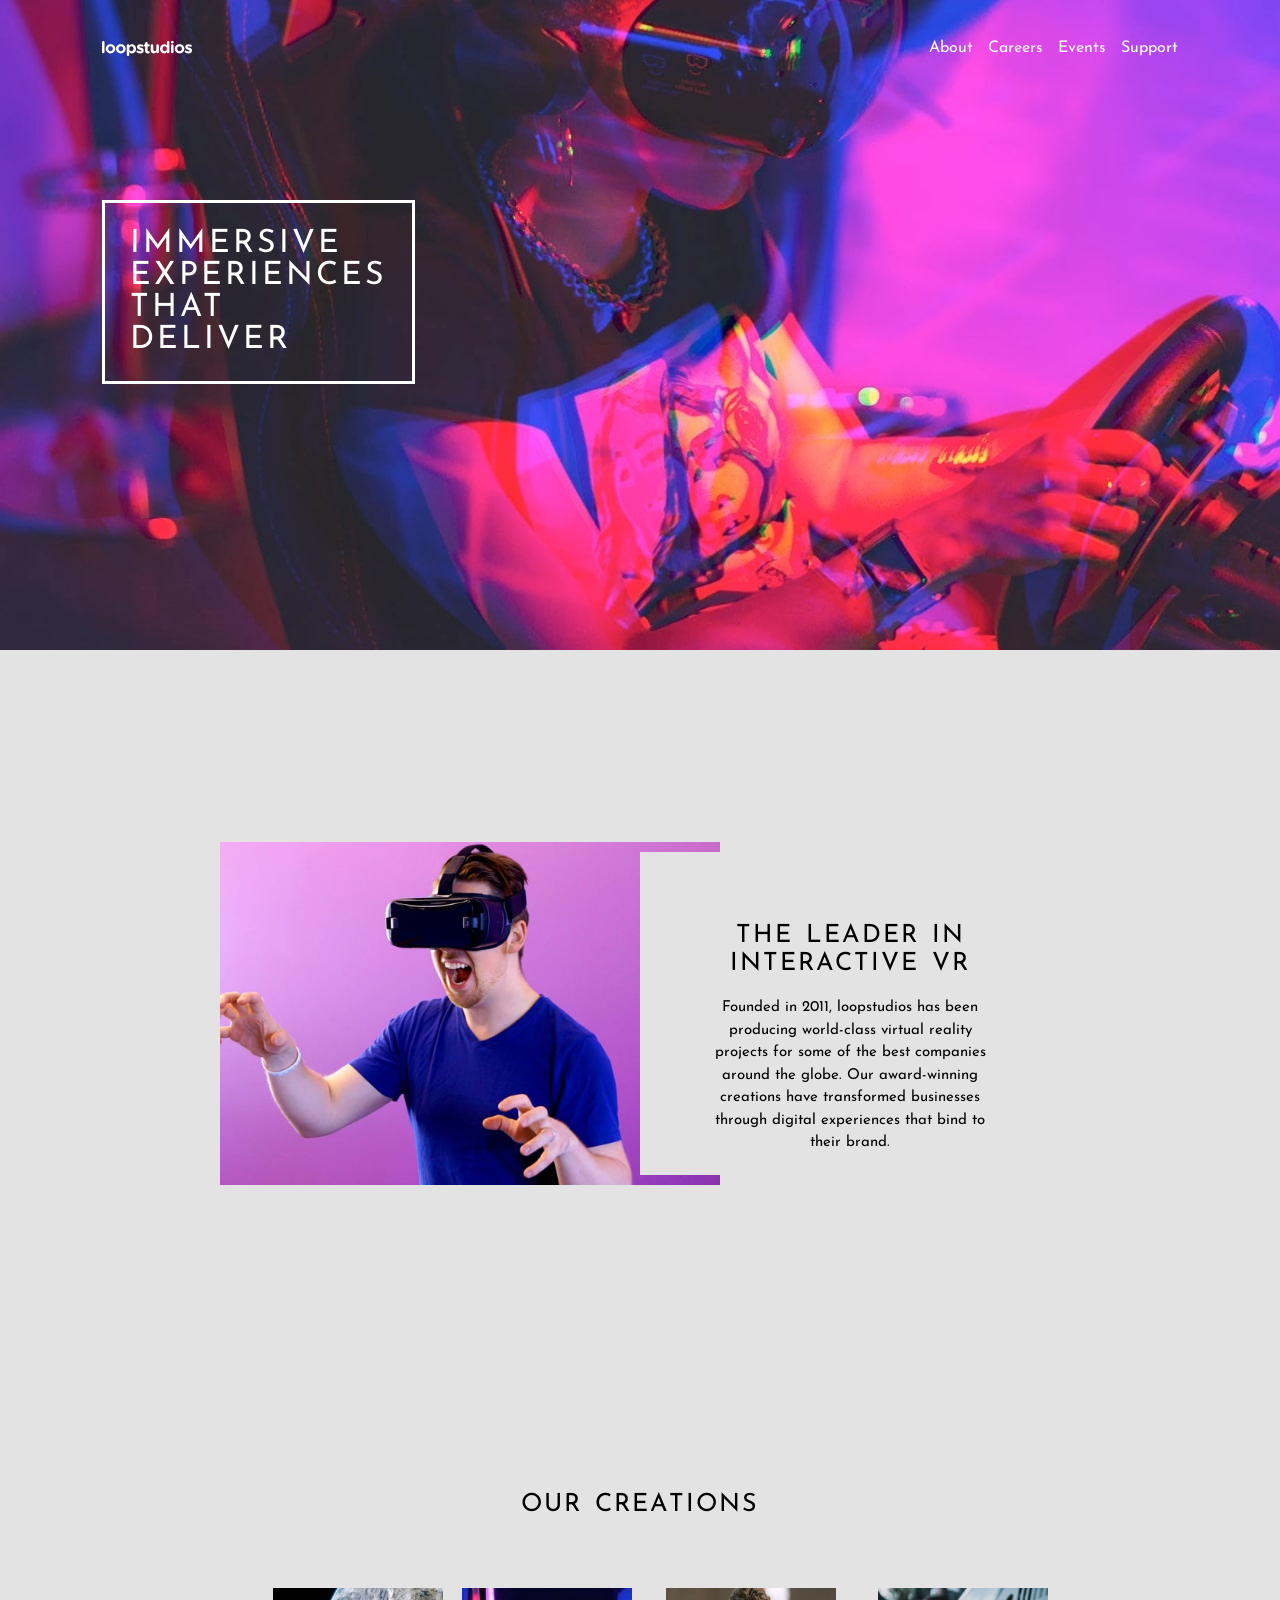
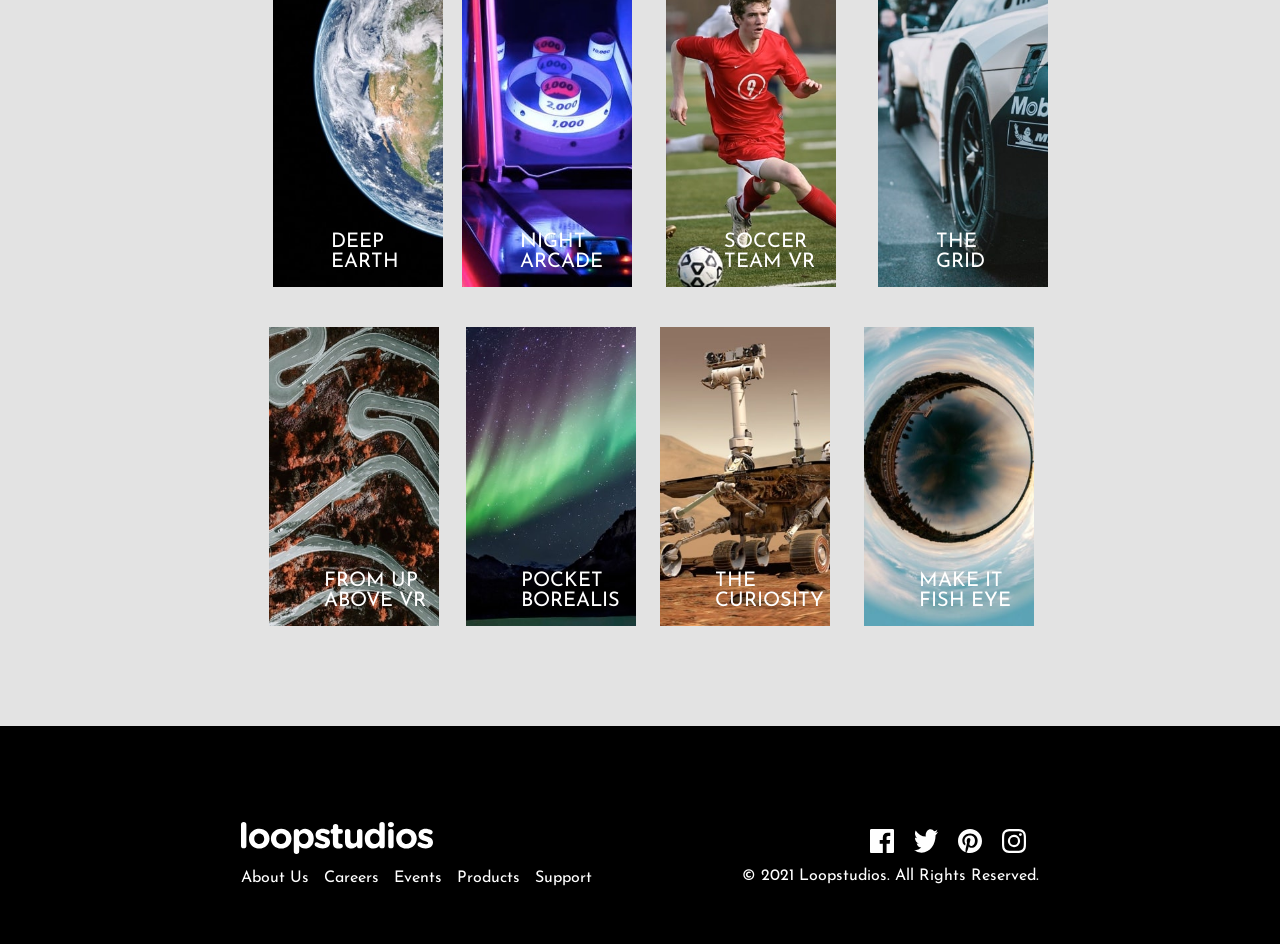
<file: index.html>
<!DOCTYPE html>
<html lang="en">
<head>
    <meta charset="UTF-8">
    <meta name="viewport" content="width=device-width, initial-scale=1.0">
    <link href="https://fonts.googleapis.com/css2?family=Josefin+Sans:wght@300;400;700&      display=swap" rel="stylesheet">
    <link rel="stylesheet" href="loop.css">
    <link rel="icon" href="loop-resources/images/favicon-32x32.png">
    <title>Loop studios</title>
</head>
<body>
    <section id="hero">
        <div id="head"> 
            <header>   
                
                <img src="loop-resources/images/logo.svg" class="logo">
                <img src="loop-resources/images/icon-hamburger.svg" class="ham">

                <div id="mobile-head">    
                    <nav class="native">
                
                        <a href="#">About</a>
                        <a href="#">Careers</a>
                        <a href="#">Events</a>
                        <a href="#">Support</a>
                    </nav>
            
                </div>
                
            </header>

            <div id="box">
                <p>immersive<br> experiences<br> that<br> deliver</p>
            </div>

            <img src="loop-resources/images/mobile/image-hero.jpg" class="mobile-hero">
            <img src="loop-resources/images/desktop/image-hero.jpg" class="desktop-hero" >

        </div>

    </section>  

    <section class="main-section">
        <div class="leader">
            <img src="loop-resources/images/mobile/image-interactive.jpg">
            <div class="overflow">
                <p id="title">the leader in<br> interactive VR</p>
                <p>Founded in 2011, loopstudios has been<br> 
                producing world-class virtual reality<br>
                projects for some of the best companies<br>
                around the globe. Our award-winning<br>
                creations have transformed businesses<br>
                through digital experiences that bind to<br>
                their brand.  
            </p>
            </div>
        </div>

        <div class="creations">
            <p id="title">our creations</p>
            <div class="mobile-view">
                
                <img src="loop-resources/images/mobile/image-deep-earth.jpg" id="mobile-games">
                <p id="games">deep<br> earth</p>
                <img src="loop-resources/images/mobile/image-night-arcade.jpg" id="mobile-games">
                <p id="games">night<br> arcade</p>
                <img src="loop-resources/images/mobile/image-soccer-team.jpg" id="mobile-games">
                <p id="games">soccer<br> team vr</p>
                <img src="loop-resources/images/mobile/image-grid.jpg" id="mobile-games">
                <p id="games">the<br> grid</p>
                <img src="loop-resources/images/mobile/image-from-above.jpg" id="mobile-games">
                <p id="games">from up<br>above vr</p>
                <img src="loop-resources/images/mobile/image-pocket-borealis.jpg" id="mobile-games">
                <p id="games">pocket<br> borealis</p>
                <img src="loop-resources/images/mobile/image-curiosity.jpg" id="mobile-games">
                <p id="games">the<br>curiosity</p>
                <img src="loop-resources/images/mobile/image-fisheye.jpg" id="mobile-games">
                <p id="games">make it<br> fish eye</p>

               <div class="see"><p>see all</p></div>
            </div>

            <div class="desktop">
                <div class="desktop-gridd">

                    <img src="loop-resources/images/desktop/image-deep-earth.jpg" id="desktop-games">
                    <p>deep<br> earth</p>
                    <img src="loop-resources/images/desktop/image-night-arcade.jpg" id="desktop-games">
                    <p >night<br> arcade</p>
                    <img src="loop-resources/images/desktop/image-soccer-team.jpg" id="desktop-games">
                    <p>soccer<br> team vr</p>
                    <img src="loop-resources/images/desktop/image-grid.jpg" id="desktop-games">
                    <p>the<br> grid</p>
                </div>
                <div class="desktop-grid">    
                    <img src="loop-resources/images/desktop/image-from-above.jpg" id="desktop-games">
                    <p>from up<br>above vr</p>
                    <img src="loop-resources/images/desktop/image-pocket-borealis.jpg" id="desktop-games">
                    <p>pocket<br> borealis</p>
                    <img src="loop-resources/images/desktop/image-curiosity.jpg" id="desktop-games">
                    <p>the<br>curiosity</p>
                    <img src="loop-resources/images/desktop/image-fisheye.jpg" id="desktop-games">
                    <p >make it<br> fish eye</p>
                </div>
            </div>
        </div>

        <footer>
                <div id="footer">
                    <div class="first">
                        <img src="loop-resources/images/logo.svg" class="beneath"><br>
                        <div class="about-us">
                            <a href="#">about us</a>
                            <a href="#">Careers</a>
                            <a href="#">Events</a>
                            <a href="#">Products</a>
                            <a href="#">Support</a>
                        </div>
                    </div>

                    <div id="info">
                            <div class="icons">
                                <img src="loop-resources/images/icon-facebook.svg">
                                <img src="loop-resources/images/icon-twitter.svg">
                                <img src="loop-resources/images/icon-pinterest.svg">
                                <img src="loop-resources/images/icon-instagram.svg">
                            </div>
                            <p>&#169 2021 loopstudios. All rights reserved.</p>
                    </div>
            </div>
        </footer>
    </section>
    
</body>
</html>
</file>
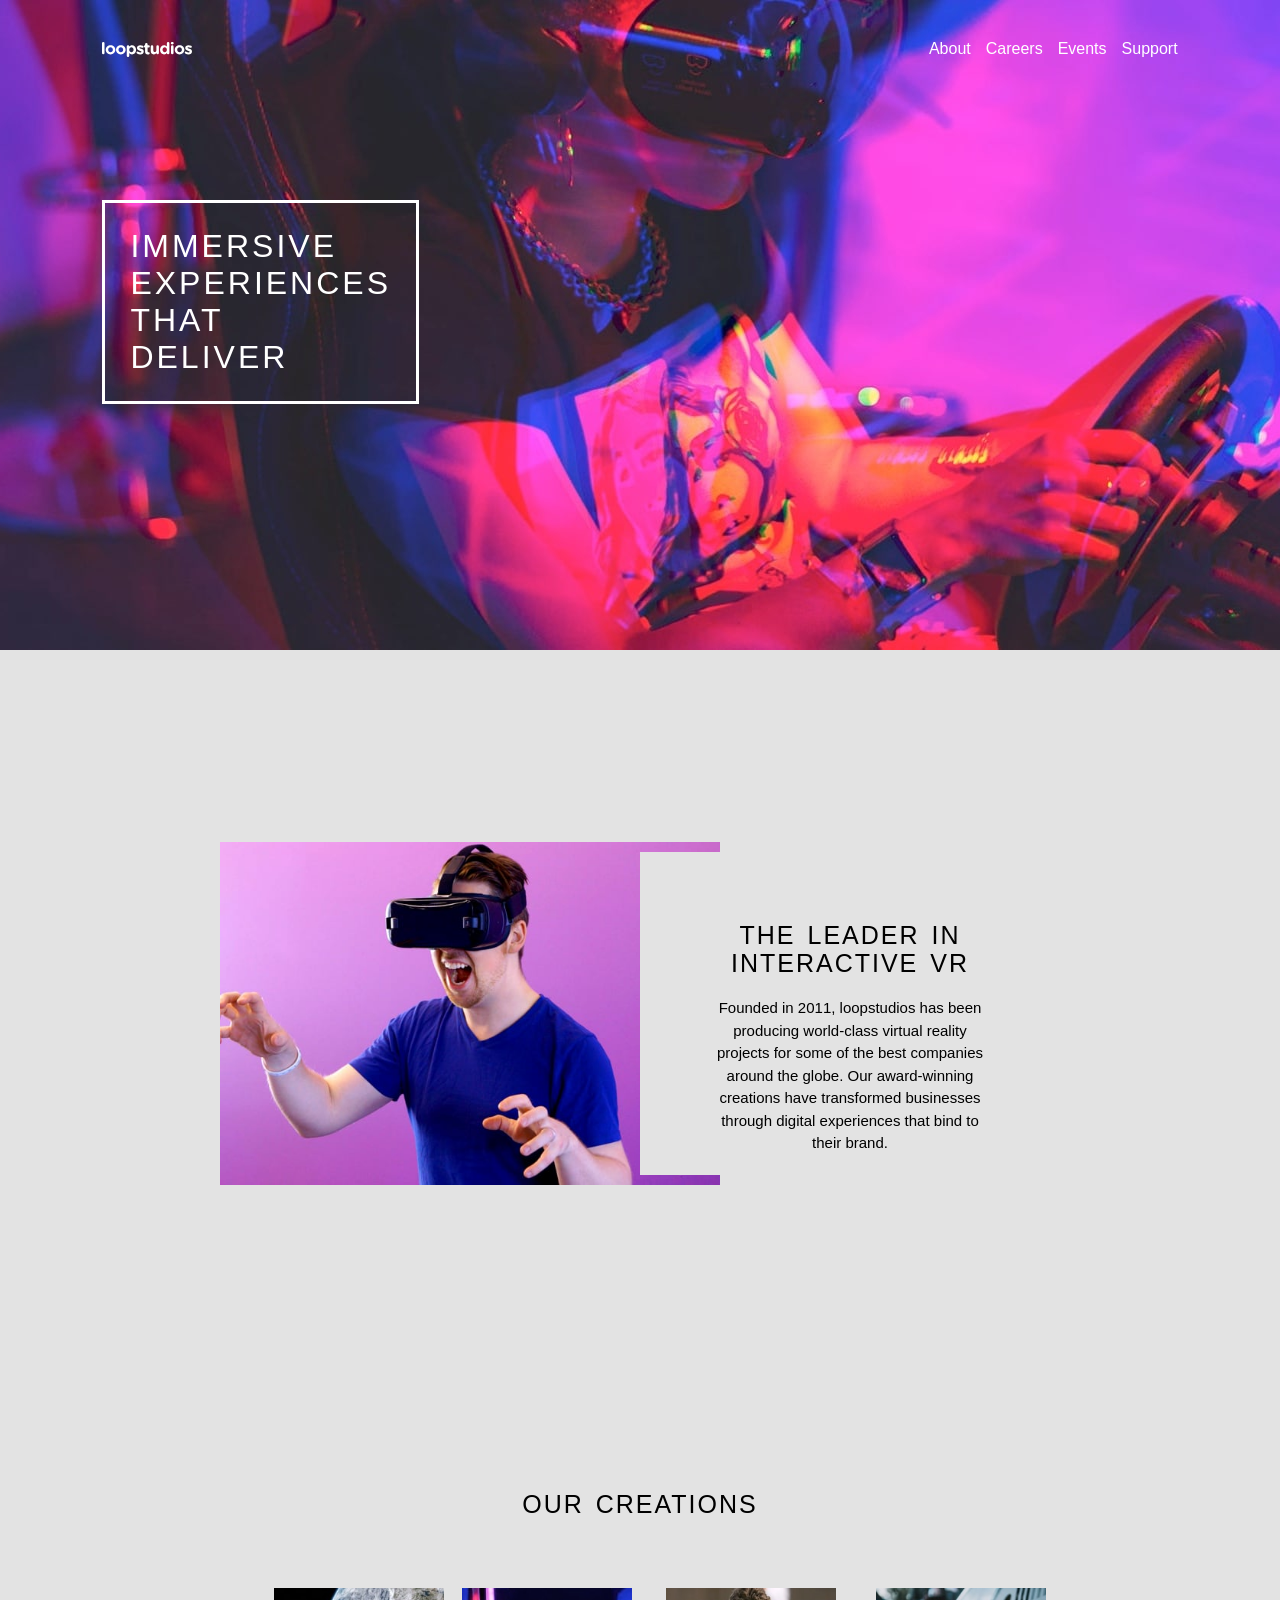
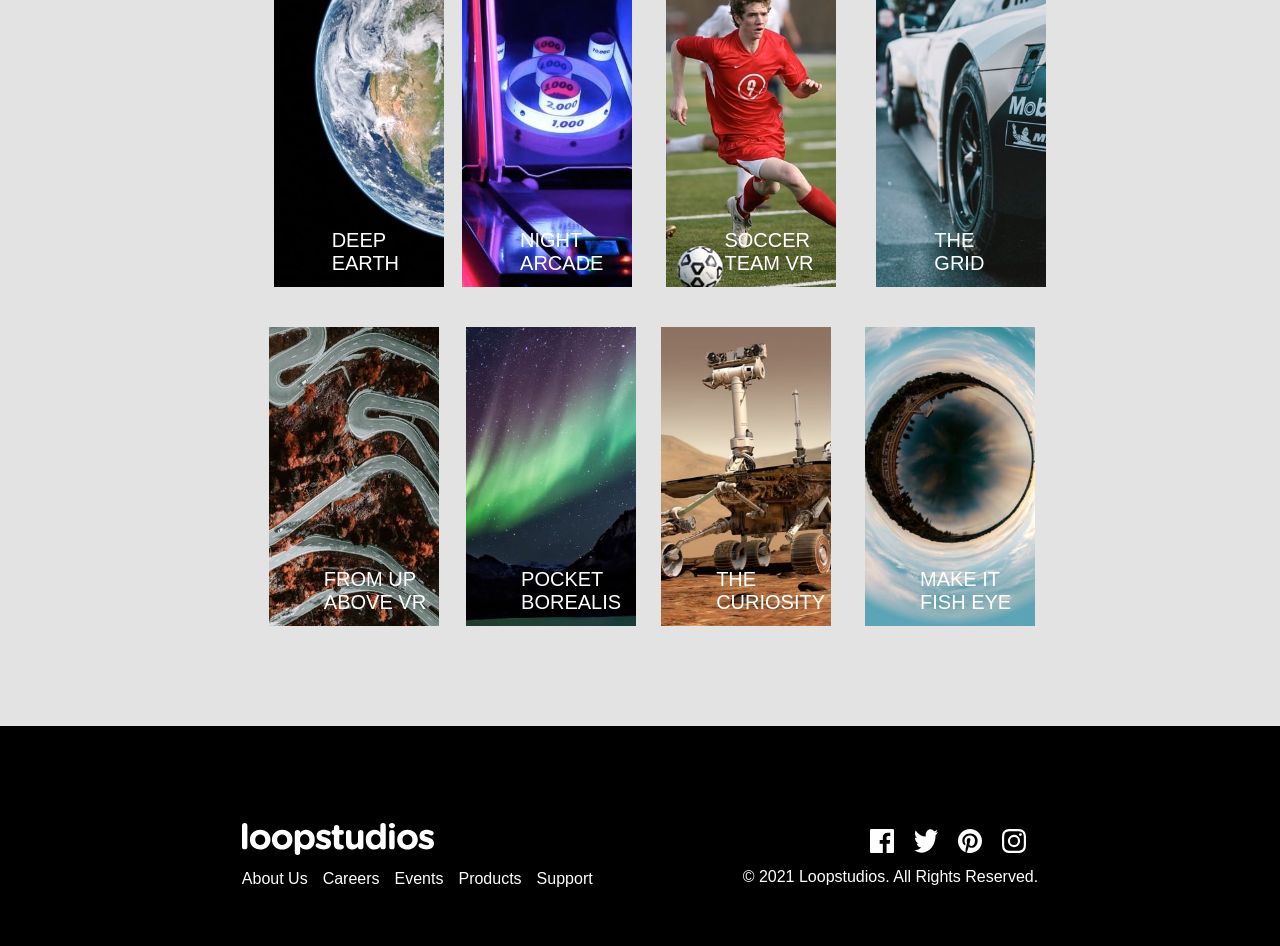
<file: loop.html>
<!DOCTYPE html>
<html lang="en">
<head>
    <meta charset="UTF-8">
    <meta name="viewport" content="width=device-width, initial-scale=1.0">
    <link rel="stylesheet" href="loop.css">
    <link rel="icon" href="loop-resources/images/favicon-32x32.png">
    <title>Loop studios</title>
</head>
<body>
    <section id="hero">
        <div id="head"> 
            <header>   
                
                <img src="loop-resources/images/logo.svg" class="logo">
                <img src="loop-resources/images/icon-hamburger.svg" class="ham">

                <div id="mobile-head">    
                    <nav class="native">
                
                        <a href="#">About</a>
                        <a href="#">Careers</a>
                        <a href="#">Events</a>
                        <a href="#">Support</a>
                    </nav>
            
                </div>
                
            </header>

            <div id="box">
                <p>immersive<br> experiences<br> that<br> deliver</p>
            </div>

            <img src="loop-resources/images/mobile/image-hero.jpg" class="mobile-hero">
            <img src="loop-resources/images/desktop/image-hero.jpg" class="desktop-hero" >

        </div>

    </section>  

    <section class="main-section">
        <div class="leader">
            <img src="loop-resources/images/mobile/image-interactive.jpg">
            <div class="overflow">
                <p id="title">the leader in<br> interactive VR</p>
                <p>Founded in 2011, loopstudios has been<br> 
                producing world-class virtual reality<br>
                projects for some of the best companies<br>
                around the globe. Our award-winning<br>
                creations have transformed businesses<br>
                through digital experiences that bind to<br>
                their brand.  
            </p>
            </div>
        </div>

        <div class="creations">
            <p id="title">our creations</p>
            <div class="mobile-view">
                
                <img src="loop-resources/images/mobile/image-deep-earth.jpg" id="mobile-games">
                <p id="games">deep<br> earth</p>
                <img src="loop-resources/images/mobile/image-night-arcade.jpg" id="mobile-games">
                <p id="games">night<br> arcade</p>
                <img src="loop-resources/images/mobile/image-soccer-team.jpg" id="mobile-games">
                <p id="games">soccer<br> team vr</p>
                <img src="loop-resources/images/mobile/image-grid.jpg" id="mobile-games">
                <p id="games">the<br> grid</p>
                <img src="loop-resources/images/mobile/image-from-above.jpg" id="mobile-games">
                <p id="games">from up<br>above vr</p>
                <img src="loop-resources/images/mobile/image-pocket-borealis.jpg" id="mobile-games">
                <p id="games">pocket<br> borealis</p>
                <img src="loop-resources/images/mobile/image-curiosity.jpg" id="mobile-games">
                <p id="games">the<br>curiosity</p>
                <img src="loop-resources/images/mobile/image-fisheye.jpg" id="mobile-games">
                <p id="games">make it<br> fish eye</p>

               <div class="see"><p>see all</p></div>
            </div>

            <div class="desktop">
                <div class="desktop-gridd">

                    <img src="loop-resources/images/desktop/image-deep-earth.jpg" id="desktop-games">
                    <p>deep<br> earth</p>
                    <img src="loop-resources/images/desktop/image-night-arcade.jpg" id="desktop-games">
                    <p >night<br> arcade</p>
                    <img src="loop-resources/images/desktop/image-soccer-team.jpg" id="desktop-games">
                    <p>soccer<br> team vr</p>
                    <img src="loop-resources/images/desktop/image-grid.jpg" id="desktop-games">
                    <p>the<br> grid</p>
                </div>
                <div class="desktop-grid">    
                    <img src="loop-resources/images/desktop/image-from-above.jpg" id="desktop-games">
                    <p>from up<br>above vr</p>
                    <img src="loop-resources/images/desktop/image-pocket-borealis.jpg" id="desktop-games">
                    <p>pocket<br> borealis</p>
                    <img src="loop-resources/images/desktop/image-curiosity.jpg" id="desktop-games">
                    <p>the<br>curiosity</p>
                    <img src="loop-resources/images/desktop/image-fisheye.jpg" id="desktop-games">
                    <p >make it<br> fish eye</p>
                </div>
            </div>
        </div>

        <footer>
                <div id="footer">
                    <div class="first">
                        <img src="loop-resources/images/logo.svg" class="beneath"><br>
                        <div class="about-us">
                            <a href="#">about us</a>
                            <a href="#">Careers</a>
                            <a href="#">Events</a>
                            <a href="#">Products</a>
                            <a href="#">Support</a>
                        </div>
                    </div>

                    <div id="info">
                            <div class="icons">
                                <img src="loop-resources/images/icon-facebook.svg">
                                <img src="loop-resources/images/icon-twitter.svg">
                                <img src="loop-resources/images/icon-pinterest.svg">
                                <img src="loop-resources/images/icon-instagram.svg">
                            </div>
                            <p>&#169 2021 loopstudios. All rights reserved.</p>
                    </div>
            </div>
        </footer>
    </section>
    
</body>
</html>
</file>
<file: loop.css>
*{
    padding: 0;
    margin: 0;
    box-sizing: border-box;
}

body{
    font-family: 'Josefin Sans', sans-serif;
    background-color: hsl(0, 0%, 89%);
    color: hsl(0, 0%, 100%);
    overflow-x: hidden;
}
#hero{
    display: flex;
    align-items: center;
    justify-content: center;
}

/*Desktop Hero Image*/
.desktop-hero{
    display: none;
}
#head{
    display: flex;
    flex-direction: row;
    position: relative;
    width: 100%;
}

.mobile-hero, .desktop-hero{
    width: 100%;
    height: 600px;
    object-fit: cover;
}

.mobile-view{
    display: flex;
    flex-direction: column;
    justify-content: center;
    align-items: center;
}

header{
    display: flex;
    justify-content: space-between;
    align-items: center;
    position: absolute;
    top: 0;
    left: 0;
    width: 100%;
    padding: 25px;
}
nav a{
    display: none;
}

.main-section{
    display: flex;
    flex-direction: column;
    align-items: center;
    justify-content: center;
}


.ham{
    width: 30px;
    margin-left: auto;
}

.logo{
    width: 100px;
}

/*Hero text with a box around it*/
#box p{
    display: flex;
    text-transform: uppercase;
    border: solid;
    font-size: xx-large;
    height: 12%; width: 100%; 
    padding: 25px;
    letter-spacing: 3px;
}
#box{
    display: flex;
    justify-content: center;
    align-items: center;
    position: absolute;
    top: 300px;
    left: 36px;
    cursor: pointer;
}

.leader{
    display: flex;
    justify-content: center;
    align-items: center;
    flex-direction: column;
    margin-top: 15%;
    position: relative;
}

.leader img{
    width: 80%;
}

.leader p{
    color: hsl(0, 0%, 0%);
    text-align: center;
    line-height: 1.5;
    font-size: 15px;
}

#title{
    text-transform: uppercase;
    text-align: center;
    font-size: 25px;
    line-height: 1.1;
    padding-bottom: 20px;
    word-spacing: 3px;
    letter-spacing: 2px;
    padding-top: 50px;
}

.creations{
    display: flex;
    align-items: center;
    justify-content: center;
    flex-direction: column;
    padding-top: 20%;
}
.desktop-grid{
    display: none;
}
.desktop-gridd{
    display: none;
}
.creations #title{
    color: hsl(0, 0%, 0%);
    padding-bottom: 70px;
}
.creations img{
    width: 90%;
}
.creations #games{
    text-transform: uppercase;
    font-size: 25px;
    color: hsl(0, 0%, 100%);
    padding-left: -95px;
    margin-top: -100px;
    padding-bottom: 100px;
}
.see p{
    color: hsl(0, 0%, 0%);
    text-transform: uppercase;
    border: solid;
    letter-spacing: 3px;
    font-size: 15px;
    padding: 9px 20px;
}
.see{
    display: flex;
    justify-content: center;
    align-items: center;
}
footer{
    background-color: hsl(0, 0%, 0%);
    width: 100%;
    padding-top: 50px;
    margin-top: 100px;
}
#footer {
    display: flex;
    align-items: center;
    justify-content: center;
    flex-direction: column;
    text-transform: capitalize;
}
.about-us a{
    display: flex;
    flex-direction: column;
    text-decoration: none;
    color: hsl(0, 0%, 100%);
    line-height: 2.5;
    text-align: center;
}
#info{
    display: flex;
    flex-direction: column;
    justify-content: center;
    align-items: center;
    gap: 15px;
    margin-top: 30px;
    padding-bottom: 60px;
}
.icons{
   display: flex;
   flex-direction: row;
   gap: 20px;
}
@media(min-width:768px){
    #footer{
        display: flex;
        flex-direction: row;
        justify-content: center;
        align-items: center;
        gap: 150px;
    }
    
    .about-us{
        display: flex;
        flex-direction: row;
        gap:15px;
    }

    #info{
        padding-top: 23px;
    }

    .icons{
        padding-left: 115px;
    }
    /*Top*/
    .mobile-hero{
        display: none;
    }
    .desktop-hero{
        display: flex;
        height: 650px;
    }
    
    #box{
        top: 200px;
        left: 8%;
    }

    .leader{
        display: flex;
        flex-direction: row;
        justify-content: center;
        align-items: center;
    }

    .leader img{
        width: 500px;
    }
    .overflow{
    justify-content: center;
    align-items: center;
    background-color: hsl(0, 0%, 89%);
    position: relative;
    width: 420px; 
    margin-left: -80px;
    padding: 20px;
}

/*Games*/
.creations .mobile-view{
    display: none;
}
.desktop-grid #desktop-games{
    width: 170px;
}

.desktop-grid{
    position: relative;
}
.desktop-gridd{
    position: relative;
}
.desktop-gridd #desktop-games{
    width: 170px;
}
.desktop-grid p{
    font-size: 20px;
    margin-left: -155px ;
    margin-top: 230px;
    text-transform: uppercase;
}
.desktop-gridd p{
    font-size: 20px;
    margin-left: -175px ;
    margin-top: 230px;
    text-transform: uppercase;
}

.desktop-gridd{
    display: flex;
    flex-direction: row;
    justify-content: center;
    align-items: center;
    gap: 63px;
    padding-right: 22px;   
}
.logo{
    width: 90px;
}

.desktop-grid{
    display: flex;
    flex-direction: row;
    justify-content: center;
    align-items: center;
    gap: 40px;
    padding-top: 40px;
    transition: transform 0.5s ease, box-shadow 0.5s ease;
}
#hero{
    display: flex;
    flex-direction: row;
}
header{
    display: flex;
    flex-direction: row;
    justify-content: space-between;
    align-items: center;
    width: 100%;
    padding: 40px 8%;
}

nav{
    display: flex;
    gap: 15px;
    cursor: pointer;
}
.native a{
    display: flex;
    display: inline-block;
    text-decoration: none;
    color: hsl(0, 0%, 100%);
}
#mobile-head img{
    display: none;
}
header .ham{
    display: none;
}
}
</file>
